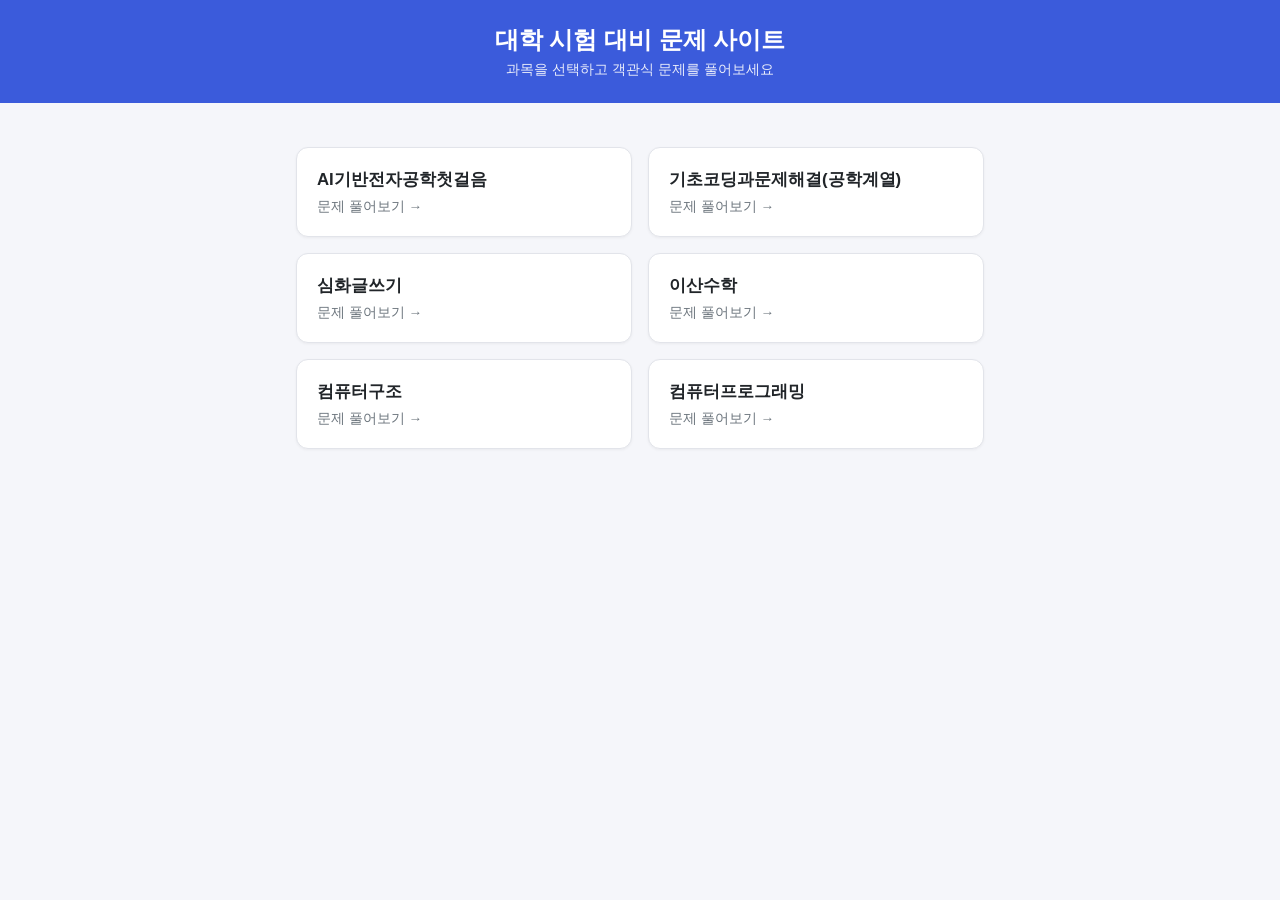
<file: index.html>
<!DOCTYPE html>
<html lang="ko">
<head>
<meta charset="UTF-8" />
<meta name="viewport" content="width=device-width, initial-scale=1.0" />
<title>대학 시험 대비 문제 사이트</title>
<link rel="stylesheet" href="css/style.css" />
</head>
<body>
  <header>
    <h1>대학 시험 대비 문제 사이트</h1>
    <p>과목을 선택하고 객관식 문제를 풀어보세요</p>
  </header>
  <main>
    <div id="subject-grid" class="subject-grid">
      <!-- subjects loaded from data/subjects.json -->
    </div>
  </main>
  <script src="js/app.js"></script>
  <script>
    loadSubjectList();
  </script>
</body>
</html>
</file>
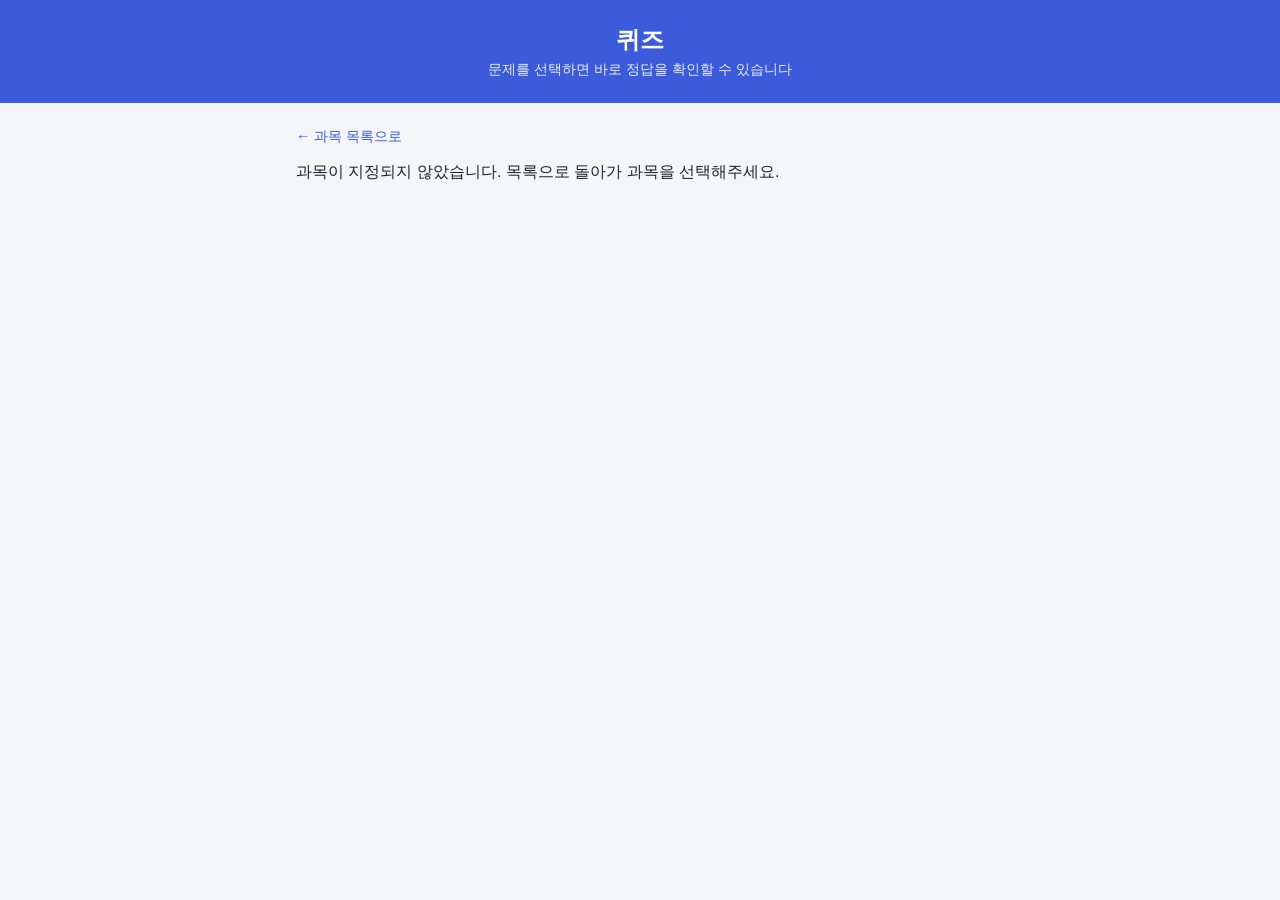
<file: quiz.html>
<!DOCTYPE html>
<html lang="ko">
<head>
<meta charset="UTF-8" />
<meta name="viewport" content="width=device-width, initial-scale=1.0" />
<title>퀴즈 | 대학 시험 대비 문제 사이트</title>
<link rel="stylesheet" href="css/style.css" />
</head>
<body>
  <header>
    <h1 id="subject-title">퀴즈</h1>
    <p id="subject-sub">문제를 선택하면 바로 정답을 확인할 수 있습니다</p>
  </header>
  <main>
    <div class="top-bar">
      <a href="index.html" class="back-link">&larr; 과목 목록으로</a>
      <span class="progress-text" id="progress-text"></span>
      <span class="timer-text" id="timer-text" style="display:none;"></span>
    </div>
    <div class="progress-bar" id="progress-bar-wrap" style="display:none;"><div class="progress-fill" id="progress-fill"></div></div>

    <div id="setup-area"></div>
    <div id="quiz-area"></div>
    <div id="result-area" style="display:none;"></div>
  </main>
  <script src="js/app.js"></script>
  <script>
    initQuiz();
  </script>
</body>
</html>
</file>
<file: css/style.css>
:root {
  --bg: #f5f6fa;
  --card-bg: #ffffff;
  --primary: #3b5bdb;
  --primary-dark: #2f4bc7;
  --text: #212529;
  --muted: #6c757d;
  --border: #e2e4ea;
  --correct: #2b8a3e;
  --wrong: #c92a2a;
  --radius: 12px;
}

* {
  box-sizing: border-box;
}

body {
  margin: 0;
  font-family: "Pretendard", -apple-system, BlinkMacSystemFont, "Segoe UI", Roboto, "Malgun Gothic", sans-serif;
  background: var(--bg);
  color: var(--text);
  min-height: 100vh;
}

header {
  background: var(--primary);
  color: white;
  padding: 24px 16px;
  text-align: center;
}

header h1 {
  margin: 0 0 4px;
  font-size: 1.5rem;
}

header p {
  margin: 0;
  opacity: 0.9;
  font-size: 0.9rem;
}

main {
  max-width: 720px;
  margin: 0 auto;
  padding: 24px 16px 80px;
}

.subject-grid {
  display: grid;
  grid-template-columns: repeat(auto-fit, minmax(220px, 1fr));
  gap: 16px;
  margin-top: 20px;
}

.subject-card {
  display: block;
  background: var(--card-bg);
  border: 1px solid var(--border);
  border-radius: var(--radius);
  padding: 20px;
  text-decoration: none;
  color: var(--text);
  box-shadow: 0 1px 3px rgba(0, 0, 0, 0.05);
  transition: transform 0.15s ease, box-shadow 0.15s ease;
}

.subject-card:hover {
  transform: translateY(-2px);
  box-shadow: 0 6px 16px rgba(59, 91, 219, 0.15);
  border-color: var(--primary);
}

.subject-card h3 {
  margin: 0 0 6px;
  font-size: 1.05rem;
}

.subject-card span {
  color: var(--muted);
  font-size: 0.85rem;
}

.top-bar {
  display: flex;
  justify-content: space-between;
  align-items: center;
  gap: 12px;
  margin-bottom: 16px;
}

.back-link {
  color: var(--primary);
  text-decoration: none;
  font-size: 0.9rem;
}

.progress-text {
  color: var(--muted);
  font-size: 0.9rem;
  margin-left: auto;
}

.timer-text {
  font-size: 0.95rem;
  font-weight: 700;
  color: var(--primary);
  background: #eef1ff;
  padding: 4px 10px;
  border-radius: 6px;
  font-variant-numeric: tabular-nums;
}

.timer-text.warning {
  color: var(--wrong);
  background: #fff5f5;
}

.setup-card {
  background: var(--card-bg);
  border: 1px solid var(--border);
  border-radius: var(--radius);
  padding: 28px 24px;
  box-shadow: 0 1px 3px rgba(0, 0, 0, 0.05);
}

.setup-card h2 {
  font-size: 1rem;
  margin: 0 0 4px;
}

.setup-hint {
  color: var(--muted);
  font-size: 0.85rem;
  margin: 0 0 14px;
}

.option-group {
  display: flex;
  flex-wrap: wrap;
  gap: 10px;
  margin-bottom: 28px;
}

.select-btn {
  flex: 1 1 100px;
  padding: 14px 10px;
  border: 1px solid var(--border);
  border-radius: 8px;
  background: white;
  cursor: pointer;
  text-align: center;
  font-size: 0.9rem;
  transition: border-color 0.15s ease, background 0.15s ease;
}

.select-btn strong {
  display: block;
  font-size: 1rem;
  margin-bottom: 2px;
}

.select-btn:hover:not(:disabled) {
  border-color: var(--primary);
  background: #f0f3ff;
}

.select-btn.selected {
  border-color: var(--primary);
  background: #eef1ff;
  font-weight: 700;
  color: var(--primary);
}

.select-btn:disabled {
  opacity: 0.4;
  cursor: not-allowed;
}

.select-btn.random-btn {
  border-style: dashed;
  color: var(--muted);
}

.select-btn.random-btn:hover {
  color: var(--primary);
}

.random-hint {
  color: var(--primary);
  font-weight: 600;
}

.progress-bar {
  height: 6px;
  background: var(--border);
  border-radius: 3px;
  overflow: hidden;
  margin-bottom: 24px;
}

.progress-fill {
  height: 100%;
  background: var(--primary);
  transition: width 0.2s ease;
}

.question-card {
  background: var(--card-bg);
  border: 1px solid var(--border);
  border-radius: var(--radius);
  padding: 24px;
  box-shadow: 0 1px 3px rgba(0, 0, 0, 0.05);
}

.question-number {
  color: var(--primary);
  font-weight: 600;
  font-size: 0.85rem;
  margin-bottom: 8px;
}

.question-text {
  font-size: 1.1rem;
  font-weight: 600;
  margin: 0 0 12px;
  line-height: 1.5;
}

.passage-box {
  background: #f8f9fb;
  border: 1px solid var(--border);
  border-left: 3px solid var(--primary);
  border-radius: 8px;
  padding: 16px 18px;
  margin: 0 0 20px;
  font-size: 0.98rem;
  line-height: 1.75;
  color: var(--text);
  white-space: pre-line;
}

.options {
  display: flex;
  flex-direction: column;
  gap: 10px;
}

.option-btn {
  text-align: left;
  padding: 14px 16px;
  border: 1px solid var(--border);
  border-radius: 8px;
  background: white;
  font-size: 0.98rem;
  cursor: pointer;
  transition: background 0.15s ease, border-color 0.15s ease;
}

.option-btn:hover:not(:disabled) {
  border-color: var(--primary);
  background: #f0f3ff;
}

.option-btn.selected {
  border-color: var(--primary);
  background: #eef1ff;
}

.option-btn.correct {
  border-color: var(--correct);
  background: #ebfbee;
  color: var(--correct);
  font-weight: 600;
}

.option-btn.wrong {
  border-color: var(--wrong);
  background: #fff5f5;
  color: var(--wrong);
  font-weight: 600;
}

.option-btn:disabled {
  cursor: default;
}

.explanation {
  margin-top: 16px;
  padding: 14px 16px;
  background: #f8f9fb;
  border-left: 4px solid var(--primary);
  border-radius: 6px;
  font-size: 0.92rem;
  color: var(--text);
  display: none;
}

.explanation.show {
  display: block;
}

.nav-buttons {
  display: flex;
  justify-content: space-between;
  margin-top: 20px;
}

button.primary {
  background: var(--primary);
  color: white;
  border: none;
  padding: 12px 24px;
  border-radius: 8px;
  font-size: 0.95rem;
  cursor: pointer;
  font-weight: 600;
}

button.primary:hover {
  background: var(--primary-dark);
}

button.primary:disabled {
  background: #adb5bd;
  cursor: not-allowed;
}

button.secondary {
  background: transparent;
  color: var(--muted);
  border: 1px solid var(--border);
  padding: 12px 24px;
  border-radius: 8px;
  font-size: 0.95rem;
  cursor: pointer;
}

.result-card {
  background: var(--card-bg);
  border: 1px solid var(--border);
  border-radius: var(--radius);
  padding: 32px 24px;
  text-align: center;
  box-shadow: 0 1px 3px rgba(0, 0, 0, 0.05);
}

.result-score {
  font-size: 2.5rem;
  font-weight: 700;
  color: var(--primary);
  margin: 12px 0;
}

.result-list {
  text-align: left;
  margin-top: 24px;
  display: flex;
  flex-direction: column;
  gap: 8px;
}

.result-item {
  padding: 10px 14px;
  border-radius: 8px;
  font-size: 0.9rem;
  border: 1px solid var(--border);
}

.result-item.correct {
  border-color: var(--correct);
  background: #ebfbee;
}

.result-item.wrong {
  border-color: var(--wrong);
  background: #fff5f5;
}
</file>
